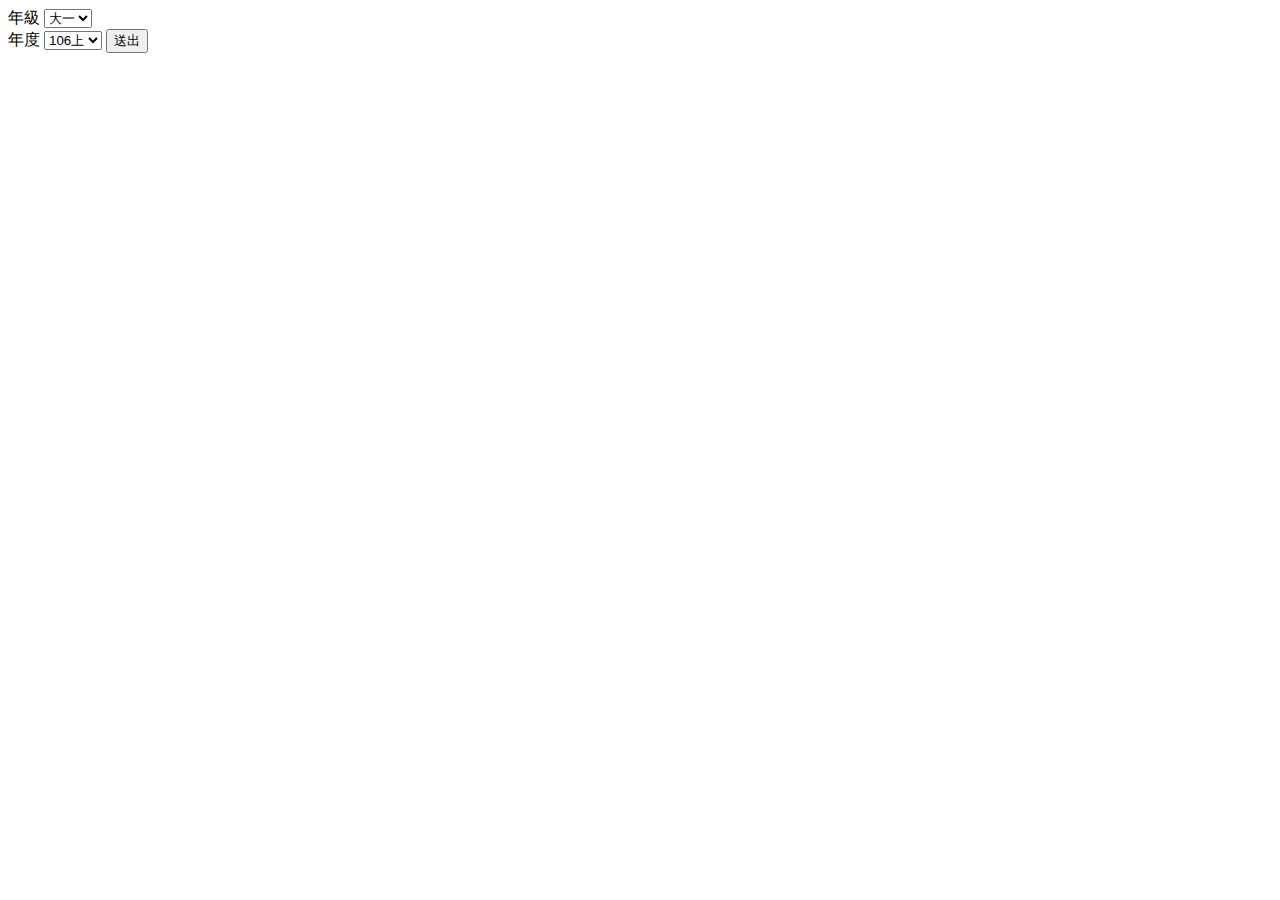
<file: WebContest/classform.html>
<!DOCTYPE html>
<html>
<head>
	<title>選課基本資料</title>
</head>
<body>
	<form action="http://localhost:8080/WebContest/choose.php" method="POST">
		年級 <select name="grade">
				<option value="1">大一</option>
				<option value="2">大二</option>
				<option value="3">大三</option>
				<option value="4">大四</option>
		</select>
		<br>
		年度 <select name="semester">
			<option value="106u">106上</option>
			<option value="106d">106下</option>
		</select>

			 <input type="submit" value="送出">
	</form>
</body>
</html>
</file>
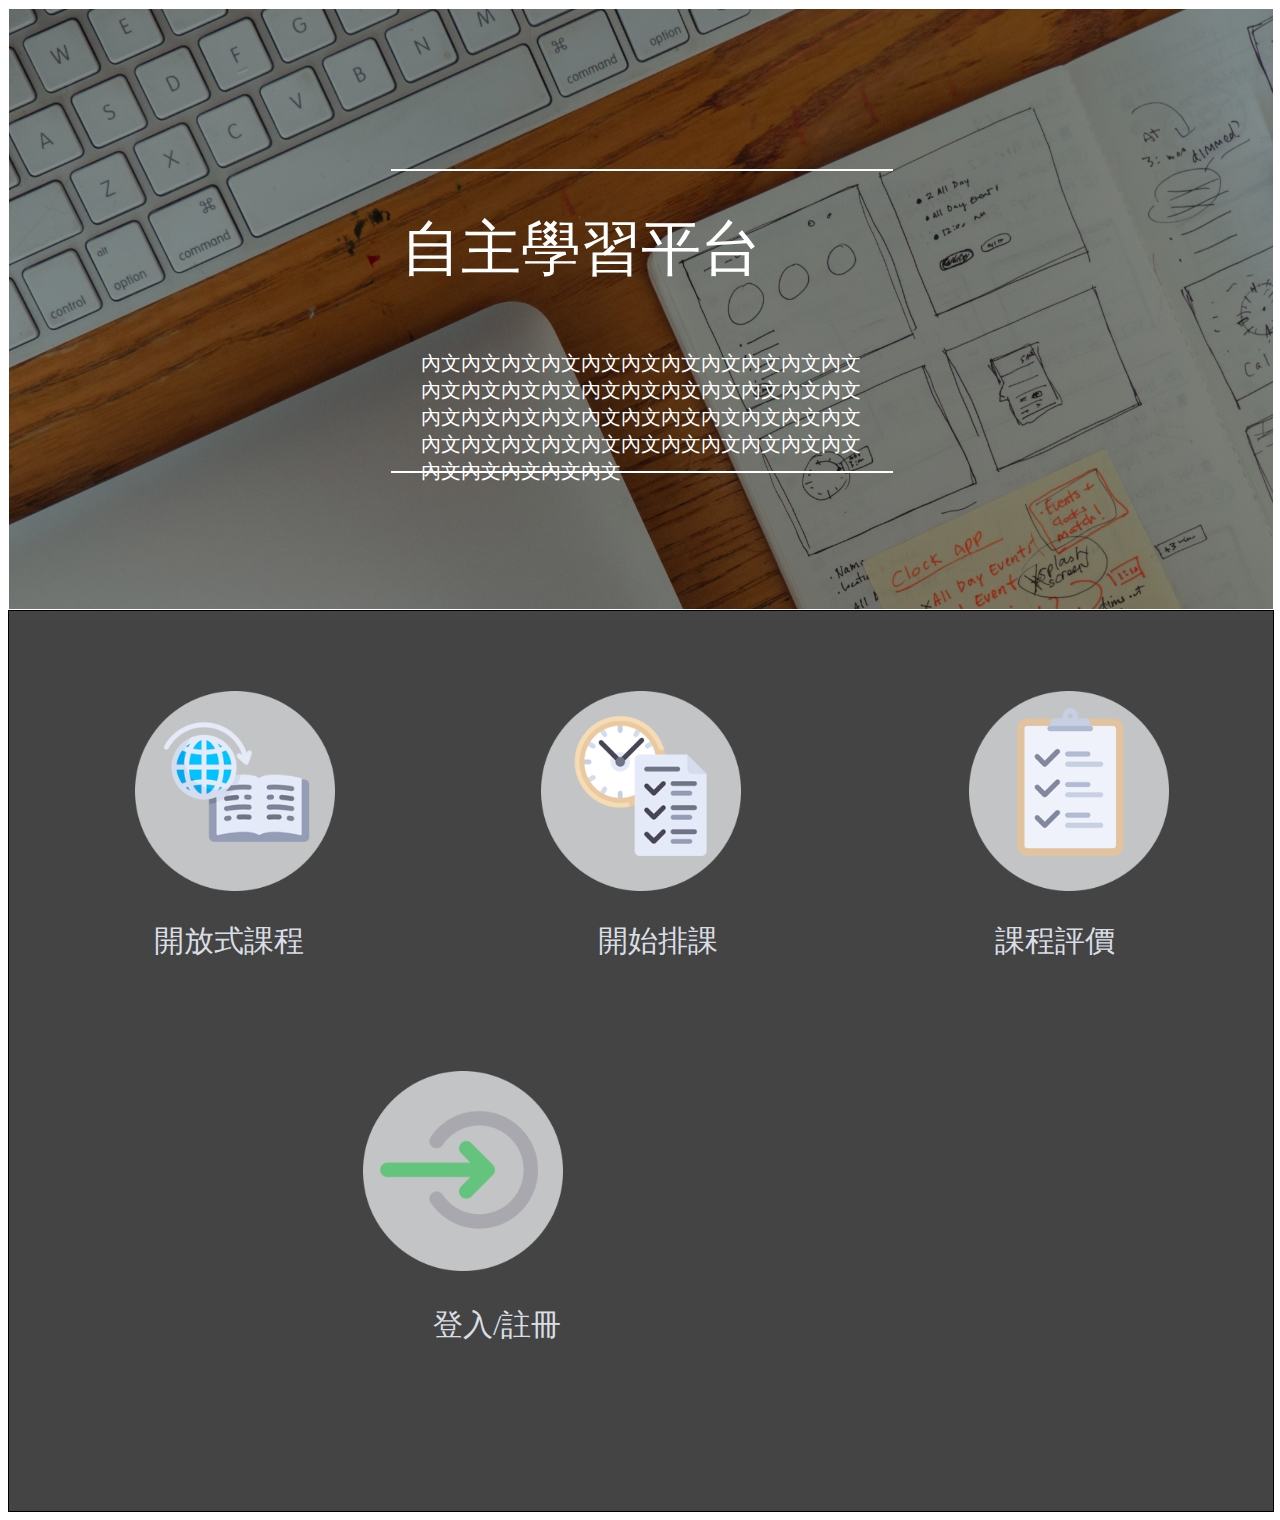
<file: WebContest/homepage/homepage.html>
<!DOCTYPE html>
<html>
<head>
  <title>自主學習平台</title>
  <link rel="stylesheet" type="text/css" href="homepage.css">
</head>
<body>

</body>
</html>
<div class="home">
  <div class="headname">
    
    <div class="name">
      <p>自主學習平台</p>
      <div class="intro">內文內文內文內文內文內文內文內文內文內文內文內文內文內文內文內文內文內文內文內文內文內文內文內文內文內文內文內文內文內文內文內文內文內文內文內文內文內文內文內文內文內文內文內文內文內文內文內文內文</div>
    </div>
    <div class="animate1"></div>
    <div class="animate2"></div>
  </div>
</div>
<!--<div class="introduction">
  <div class="block">
    <h>簡介</h>
    <font color="white">  內文內文內文內文內文內文內文內文內文內文內文內文內文內文內文內文內文內文內文內文內文內文內文內文內文內文內文內文內文內文內文內文內文內文內文內文內文內文內文內文內文內文內文內文內文內文內文內文內文內文內文內文內文內文內文內文內文內文內文內文內文內文內文內文內文內文內文內文內文內文內文內文內文內文內文內文內文內文內文內文內文內文內文內文內文內文</font>
  </div>
</div>-->
<div class="select">
<div class="line1">
 <div class="icon2" > 
   <div class="flip2">
      <div class="front2"><img src="icon3.png" width="200" height="200"></div>
      <div class="back2" width="200px" height="200px" ><a href="https://goo.gl/eHbmIg" class="button">89898989898989</a>
     </div>
    </div>
  </div>
  
  
  <div class="icon1" ontouchstart="this.classList.toggle('hover');" >
    <div class="flip1">
      <div class="front1"><img src="icon1.png" width="200" height="200"></div>
      <div class="back1" width="200px" height="200px" ><a href="https://goo.gl/eHbmIg" class="button">89898989898989</a>
     </div>
      </div>  
  </div>
    
    
  <div class="icon3">
    <div class="flip3">
     <div class="front3"><img src="icon2.png" width="200" height="200"></div>
      <div class="back3" width="200px" height="200px" ><a href="https://goo.gl/eHbmIg" class="button">89898989898989</a>
      </div>
    </div>  
  </div>
  
    <div class="word2">
      <h>開始排課</h>
    </div>
    <div class="word1">
      <h>開放式課程</h>
    </div>
    <div class="word3">
      <h>課程評價</h>
    </div>
</div>

<div class="line2">
  <div class="icon4">
    <a href="#" ><img src="pic4.png" border-radius = "50%" height = "200px" width = "200px"></a>
    <p>登入/註冊</p>
  </div>
</div>
</div>
</file>
<file: WebContest/homepage/homepage.css>
﻿*{
  font-family : 微軟正黑體;
}
.home{
  position : abosolute;
  border : solid 0.1px white;
  width : 100%;
  height : 600px;
  background-image : url("home.jpg");
  background-repeat : no-repeat;
  background-size : 100% ; 
  animation : change 6s;
}
@keyframes change{
  0% {
    -webkit-animation-timing-function: ease;
     background : black;
  }
  40% {
    -webkit-animation-timing-function: ease-in;
    background-size : 100%;
    background-image : url("home.jpg");
    background-repeat : no-repeat;
  }
}
.login{
  position : static;
  border : solid black 1px;
  width : 300px;
  height : 10px; 
  margin-left : ;
}
.headname{
  position : static;
  border : solid 0px;
  height : 400px;
  width : 500px;
  margin : auto;
  margin-top : 200px;
}
.intro{
  //border : solid 1px;
  font-size : 20px;
  margin-left: 6%;
  margin-top : 6%;
  width : 450px;
}
.name p{
  font-size : 60px;
  margin-left: 2%;
}
.name{
  //border : solid 0.5px;
  position : static;
  width : 500px;
  height : 60px;
margin:auto 0px;
    color : white;
  font-weight: lighter;
  animation: namemove 4s;
}
@keyframes namemove{
  from {
    color : black;
  }
  to {
    color : white;
  }
}
.animate1{
  position : static;
  border : solid  1px;
  color : white;
  width : 500px;
  margin-top : -100px;
  margin-left : 0px;
  animation: mymove1 1s;
  -webkit-animation-timing-function: ease;
}
@keyframes mymove1{
  from {width : 500px;
   margin-top : 100px;
  }
  to {width : 500px;
  margin-top : -100px;
  }
}
  
.animate2{
  position : static;
  border : solid 1px;
  color : white;
  width : 500px;
  margin-top : 300px;
  margin-left : 0px;
  animation: mymove2 1s;
  -webkit-animation-timing-function: ease;
}
@keyframes mymove2{
  from {width : 500px;
   margin-top : -100px;
  }
  to {width : 500px;
  margin-top : 300px;
  }
}


.introduction{
   border : solid 0.1px white;
  width : 100%;
  height : 600px;
  background-image : url("introduction.png");
  background-size : 100%;
}
.block{
  //border : solid 2px ;
  //background : white;
  background-size : 100%;
  width : 500px;
  height : 300px;
  margin : 0px auto;
  margin-top : 50px;
  opacity : 0.7;
}

.select{
  background :  #444444;
   border : solid 0.1px;
  width : 100%;
  height : 900px;
}
.icon1{
  border-radius: 200px;
  position : relative;
  border : transparent;
  width : 200px;
  height : 200px;
  margin-top : -200px;
  margin-left : 10%;
  z-index: 1;
  perspective: 1000px;
}
.flip1,.flip2,.flip3{
  position : relative;
} 
.back1,.back2,.back3{
  position : absolute;
  transform: rotateY(180deg);
}
.icon2{
  border-radius: 200px;
  postition :  relative;
  border : transparent;
  width : 200px;
  height : 200px;
  margin : auto;
  margin-top : 80px;
  z-index: 1;
  perspective: 1000px;
}
.icon3{
  border-radius: 200px;
  position : absolute;
  border : transparent;
  width : 200px;
  height : 200px;
  margin-left : 75%;
  margin-top : -200px;
  z-index: 1;
  perspective: 1000px;
}


.icon1:hover .flip1, .icon1.hover .flip1 {
    transform: rotateY(180deg);
  }

.icon1, .front1, .back1 {
  width: 200px;
  height: 200px;
}

.flip1 {
  transition: 0.6s;
  transform-style: preserve-3d;
  position: relative;
}

.front1, .back1 {
  backface-visibility: hidden;
  position: absolute;
  top: 0;
  left: 0;
}

.front1 {
  z-index: 2;
  transform: rotateY(0deg);
}


.icon2:hover .flip2, .icon2.hover .flip2 {
    transform: rotateY(180deg);
  }

.icon2, .front2, .back2 {
  width: 200px;
  height: 200px;
}

.flip2 {
  transition: 0.6s;
  transform-style: preserve-3d;
  position: relative;
}

.front2, .back2 {
  backface-visibility: hidden;
  position: absolute;
  top: 0;
  left: 0;
}

.front2 {
  z-index: 2;
  transform: rotateY(0deg);
}


.icon3:hover .flip3, .icon3.hover .flip3 {
    transform: rotateY(180deg);
  }

.icon3, .front3, .back3 {
  width: 200px;
  height: 200px;
}

.flip3 {
  transition: 0.6s;
  transform-style: preserve-3d;
  position: relative;
}

.front3, .back3 {
  backface-visibility: hidden;
  position: absolute;
  top: 0;
  left: 0;
}

.front3 {
  z-index: 2;
  transform: rotateY(0deg);
}


.button{
  color : black;
  border-radius : 50%;
  height : 200px;
  width : 200px;
  background-image :  url("back.png");
  background-size : cover;
  display: inline-block;
  text-align: center;
  text-decoration : none;
  line-height : 150px;
}

.button h3{
  color: black;
  font-family: 微軟正黑體;
  font-size: 18px;
  line-height: 20px;
  text-align: center;
  vertical-align: middle;
  margin-top: 40%;
}

.word1{
  position : absolute;
  color : #d9dee4;
  margin-top : 30px;
  left : 12%;
  font-size : 30px;
}
.word2{
  position : absolute;
  color : #d9dee4;
  margin-left : 46%;
  margin-top : 30px;
  font-size : 30px;
}
.word3{
  position : absolute;
  color : #d9dee4;
  margin-top : 30px;
  margin-left : 77%;
  font-size : 30px;
}


.line1{
  /*border : solid  2px white;*/
  width : 100%;
  height : 300px;
}
.line2 {
  /*border : solid  2px white;*/
  width : 100%;
  height : 300px;
}

.icon4{
  margin-top : 80px;
  border-radius: 200px;
  margin-left : 28%;
}
.icon5{
  border-radius: 200px;
  margin-left : 60%;
  margin-top : -250px;
}
.icon4 p{
  margin-left : 70px;
  font-size : 30px;
  color : #d9dee4;
}
.icon5 p{
  margin-left : 70px;
  font-size : 30px;
  color : #d9dee4;
}
.info{
  margin-left: 30%;
  margin-top : 40px;
  height : 100px;
  width : 50%;
}
.logo{
  height : 100px;
  margin-left : 5%;
  width : 30%;
}
.logo image{
  margin-left : auto;
}
.someword{
  color : white;
  margin-top : -100px;
  margin-left : 30%;
  height : 100px;
  width : 70%;
  font-size : 10px
}
</file>
